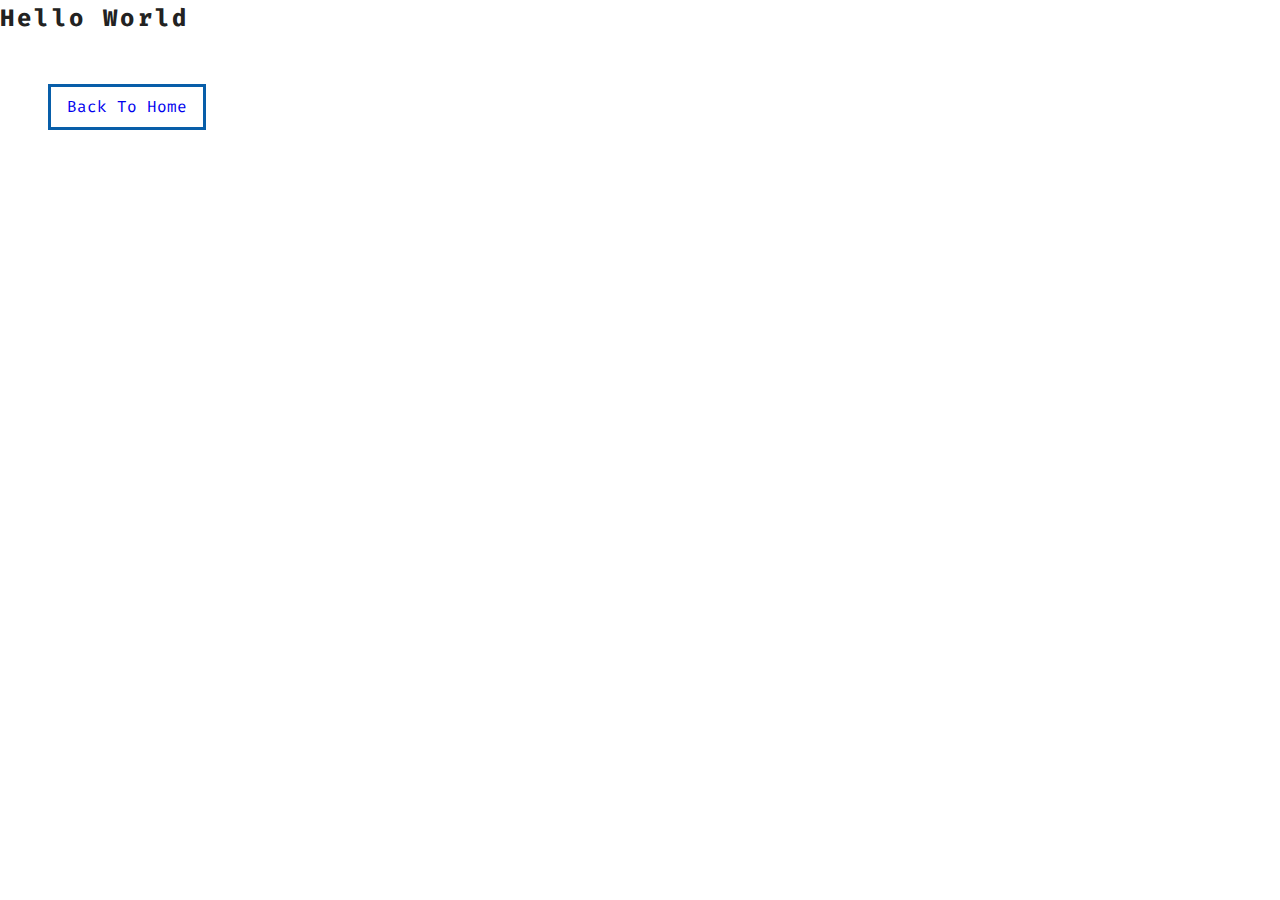
<file: index.html>
<!DOCTYPE html>
<html lang="en">
  <head>
    <meta charset="UTF-8" />
    <meta http-equiv="X-UA-Compatible" content="IE=edge" />
    <meta name="viewport" content="width=device-width, initial-scale=1.0" />
    <title>Grid Mini Project</title>
    <!-- style css -->
    <link rel="stylesheet" href="./css/style.css" />
    <!-- font-awesome  -->
    <link
      rel="stylesheet"
      href="https://cdnjs.cloudflare.com/ajax/libs/font-awesome/6.1.2/css/all.min.css"
    />
    <!-- favicon -->
    <link
      rel="apple-touch-icon"
      sizes="180x180"
      href="Images/apple-touch-icon.png"
    />
    <link
      rel="icon"
      type="image/png"
      sizes="32x32"
      href="Images/favicon-32x32.png"
    />
    <link
      rel="icon"
      type="image/png"
      sizes="16x16"
      href="Images/favicon-16x16.png"
    />
    <link rel="manifest" href="/site.webmanifest" />
    <!-- google font -->
    <link rel="preconnect" href="https://fonts.googleapis.com" />
    <link rel="preconnect" href="https://fonts.gstatic.com" crossorigin />
    <link
      href="https://fonts.googleapis.com/css2?family=Fira+Code:wght@300;400;500&display=swap"
      rel="stylesheet"
    />
  </head>
  <body>
    <h2>Hello world</h2>

    <a href="index.html" class="btn">back to home</a>
  </body>
</html>
</file>
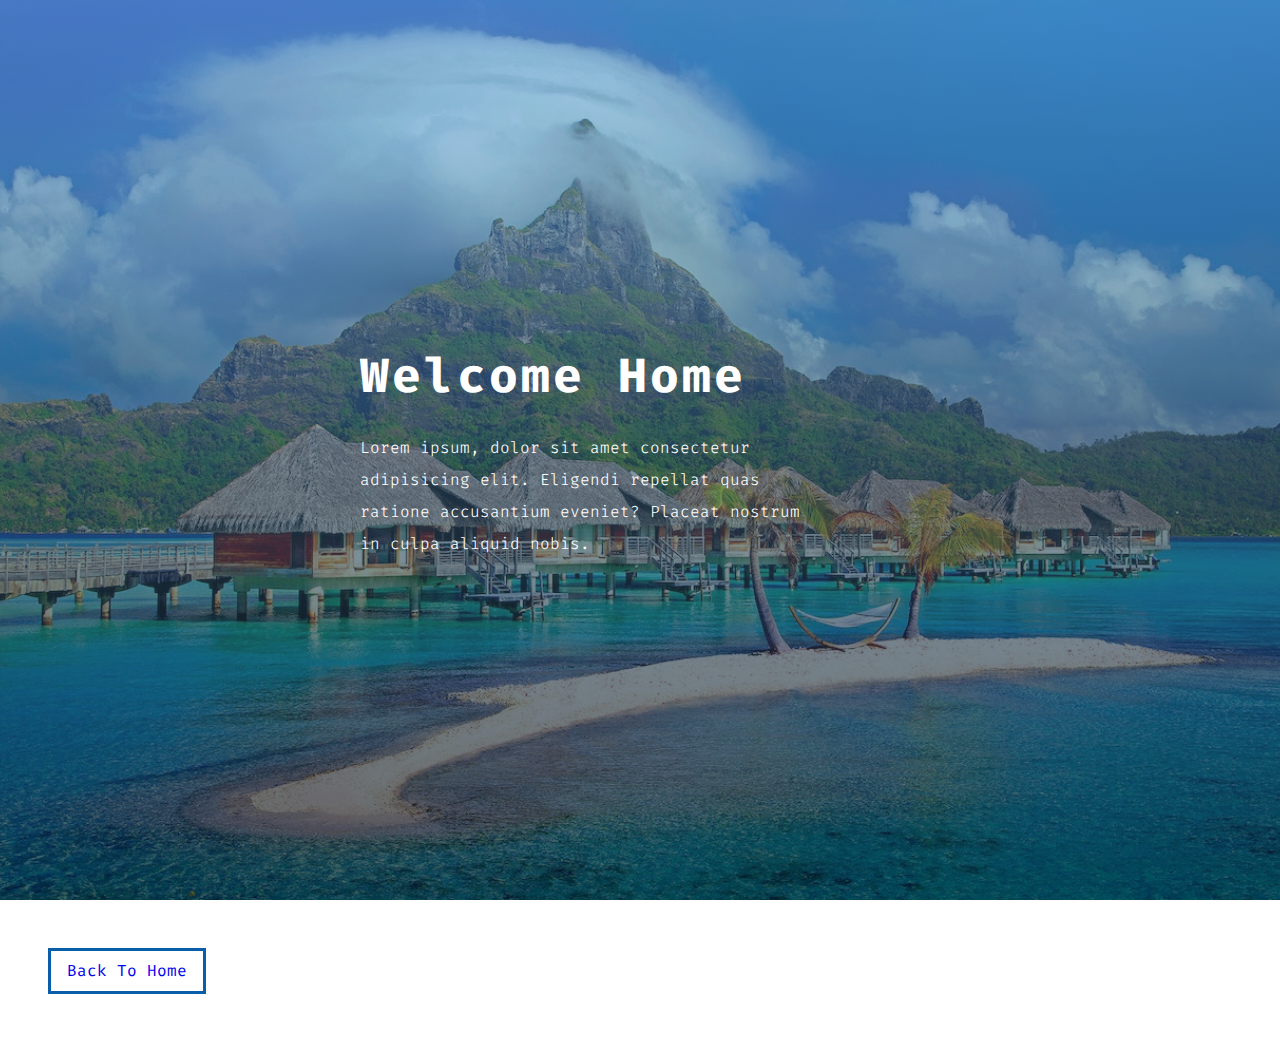
<file: hero.html>
<!DOCTYPE html>
<html lang="en">
  <head>
    <meta charset="UTF-8" />
    <meta http-equiv="X-UA-Compatible" content="IE=edge" />
    <meta name="viewport" content="width=device-width, initial-scale=1.0" />
    <title>Hero</title>
    <!-- style css -->
    <link rel="stylesheet" href="./css/style.css" />
    <!-- font-awesome  -->
    <link
      rel="stylesheet"
      href="https://cdnjs.cloudflare.com/ajax/libs/font-awesome/6.1.2/css/all.min.css"
    />
    <!-- favicon -->
    <link
      rel="apple-touch-icon"
      sizes="180x180"
      href="Images/apple-touch-icon.png"
    />
    <link
      rel="icon"
      type="image/png"
      sizes="32x32"
      href="Images/favicon-32x32.png"
    />
    <link
      rel="icon"
      type="image/png"
      sizes="16x16"
      href="Images/favicon-16x16.png"
    />
    <link rel="manifest" href="/site.webmanifest" />
    <!-- google font -->
    <link rel="preconnect" href="https://fonts.googleapis.com" />
    <link rel="preconnect" href="https://fonts.gstatic.com" crossorigin />
    <link
      href="https://fonts.googleapis.com/css2?family=Fira+Code:wght@300;400;500&display=swap"
      rel="stylesheet"
    />
  </head>
  <body>
    <header class="hero-header">
      <div class="hero-banner">
        <h1>Welcome Home</h1>
        <p>
          Lorem ipsum, dolor sit amet consectetur adipisicing elit. Eligendi
          repellat quas ratione accusantium eveniet? Placeat nostrum in culpa
          aliquid nobis.
        </p>
      </div>
    </header>

    <a href="index.html" class="btn">back to home</a>
  </body>
</html>
</file>
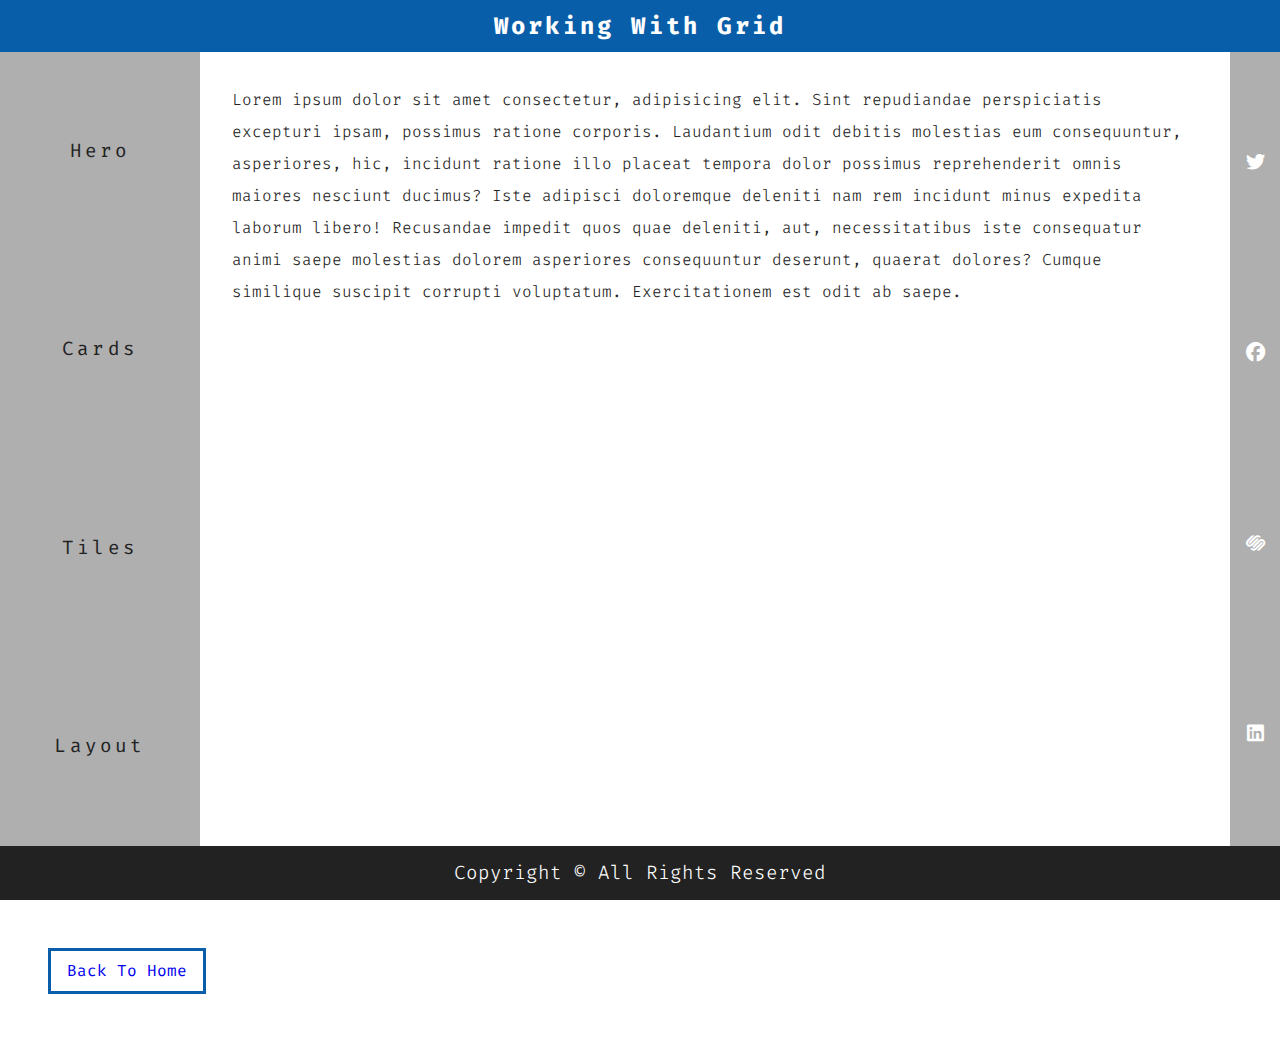
<file: layout.html>
<!DOCTYPE html>
<html lang="en">
  <head>
    <meta charset="UTF-8" />
    <meta http-equiv="X-UA-Compatible" content="IE=edge" />
    <meta name="viewport" content="width=device-width, initial-scale=1.0" />
    <title>Layout</title>
    <!-- style css -->
    <link rel="stylesheet" href="./css/style.css" />
    <!-- font-awesome  -->
    <link
      rel="stylesheet"
      href="https://cdnjs.cloudflare.com/ajax/libs/font-awesome/6.1.2/css/all.min.css"
    />
    <!-- favicon -->
    <link
      rel="apple-touch-icon"
      sizes="180x180"
      href="Images/apple-touch-icon.png"
    />
    <link
      rel="icon"
      type="image/png"
      sizes="32x32"
      href="Images/favicon-32x32.png"
    />
    <link
      rel="icon"
      type="image/png"
      sizes="16x16"
      href="Images/favicon-16x16.png"
    />
    <link rel="manifest" href="/site.webmanifest" />
    <!-- google font -->
    <link rel="preconnect" href="https://fonts.googleapis.com" />
    <link rel="preconnect" href="https://fonts.gstatic.com" crossorigin />
    <link
      href="https://fonts.googleapis.com/css2?family=Fira+Code:wght@300;400;500&display=swap"
      rel="stylesheet"
    />
  </head>
  <body>
    <main class="main">
      <!-- header -->
      <header class="header">
        <h2>Working with grid</h2>
      </header>
      <!-- navbar -->
      <nav class="navbar">
        <ul>
          <li>
            <a href="hero.html">hero</a>
          </li>
          <li>
            <a href="cards.html">cards</a>
          </li>
          <li>
            <a href="tiles.html">tiles</a>
          </li>
          <li>
            <a href="layout.html">layout</a>
          </li>
        </ul>
      </nav>
      <!-- content -->
      <section class="content">
        <p>
          Lorem ipsum dolor sit amet consectetur, adipisicing elit. Sint
          repudiandae perspiciatis excepturi ipsam, possimus ratione corporis.
          Laudantium odit debitis molestias eum consequuntur, asperiores, hic,
          incidunt ratione illo placeat tempora dolor possimus reprehenderit
          omnis maiores nesciunt ducimus? Iste adipisci doloremque deleniti nam
          rem incidunt minus expedita laborum libero! Recusandae impedit quos
          quae deleniti, aut, necessitatibus iste consequatur animi saepe
          molestias dolorem asperiores consequuntur deserunt, quaerat dolores?
          Cumque similique suscipit corrupti voluptatum. Exercitationem est odit
          ab saepe.
        </p>
      </section>
      <!-- sidebar -->
      <section class="sidebar">
        <span><i class="fab fa-twitter"></i></span>
        <span><i class="fab fa-facebook"></i></span>
        <span><i class="fab fa-squarespace"></i></span>
        <span><i class="fab fa-linkedin"></i></span>
        </div>
        
      </section>
       <!-- footer -->
        <div class="footer">
          <p>copyright &copy; all rights reserved</p>
    </main>
    <a href="index.html" class="btn">back to home</a>
  </body>
</html>
</file>
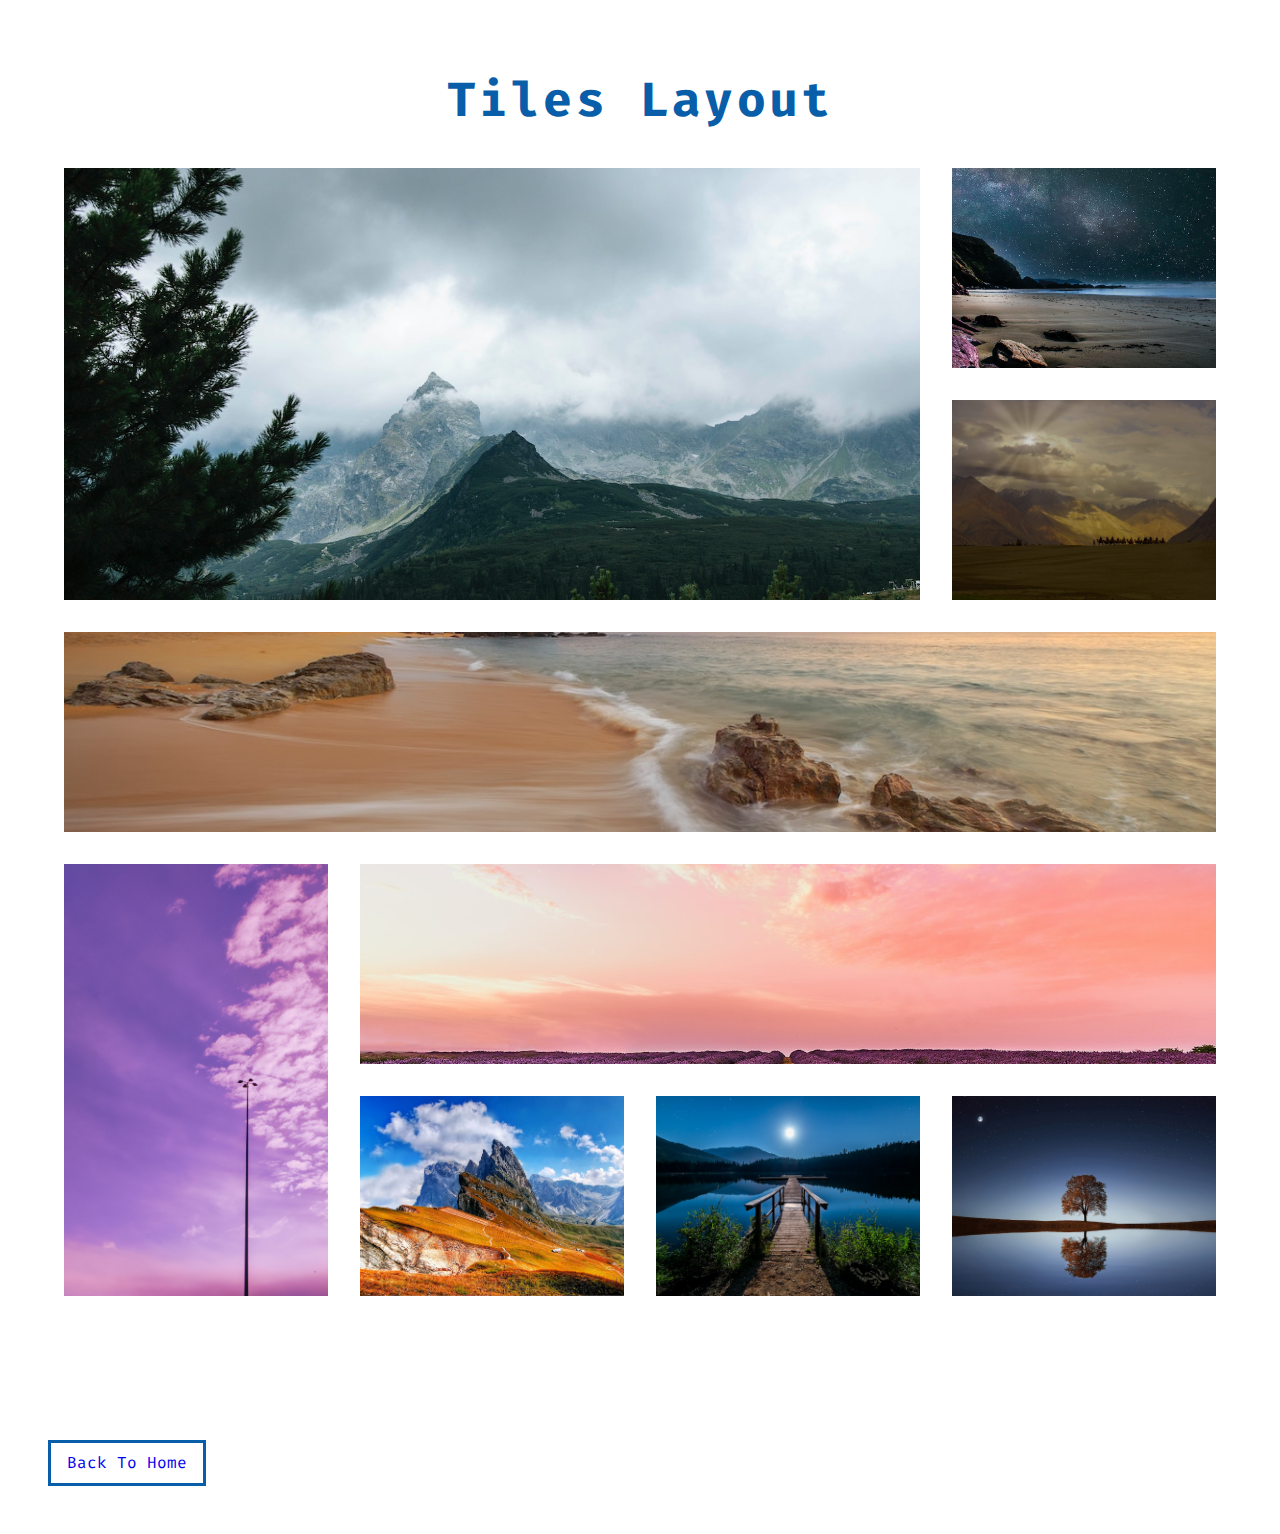
<file: tiles.html>
<!DOCTYPE html>
<html lang="en">
  <head>
    <meta charset="UTF-8" />
    <meta http-equiv="X-UA-Compatible" content="IE=edge" />
    <meta name="viewport" content="width=device-width, initial-scale=1.0" />
    <title>Tiles</title>
    <!-- style css -->
    <link rel="stylesheet" href="./css/style.css" />
    <!-- font-awesome  -->
    <link
      rel="stylesheet"
      href="https://cdnjs.cloudflare.com/ajax/libs/font-awesome/6.1.2/css/all.min.css"
    />
    <!-- favicon -->
    <link
      rel="apple-touch-icon"
      sizes="180x180"
      href="Images/apple-touch-icon.png"
    />
    <link
      rel="icon"
      type="image/png"
      sizes="32x32"
      href="Images/favicon-32x32.png"
    />
    <link
      rel="icon"
      type="image/png"
      sizes="16x16"
      href="Images/favicon-16x16.png"
    />
    <link rel="manifest" href="/site.webmanifest" />
    <!-- google font -->
    <link rel="preconnect" href="https://fonts.googleapis.com" />
    <link rel="preconnect" href="https://fonts.gstatic.com" crossorigin />
    <link
      href="https://fonts.googleapis.com/css2?family=Fira+Code:wght@300;400;500&display=swap"
      rel="stylesheet"
    />
  </head>
  <body>
    <section class="tiles">
      <div class="title">
        <h1>tiles layout</h1>
      </div>
      <div class="tiles-center">
        <!-- single tile -->
        <article class="title-1">
          <img src="./Images/Tiles-1.jpg" alt="" />
        </article>
        <!-- end of single tile -->
        <!-- single tile -->
        <article class="title-2">
          <img src="./Images/Tiles-2.jpg" alt="" />
        </article>
        <!-- end of single tile -->
        <!-- single tile -->
        <article class="title-3">
          <img src="./Images/Tiles-3.jpg" alt="" />
        </article>
        <!-- end of single tile -->
        <!-- single tile -->
        <article class="title-4">
          <img src="./Images/Tiles-4.jpg" alt="" />
        </article>
        <!-- end of single tile -->
        <!-- single tile -->
        <article class="title-5">
          <img src="./Images/Tiles-5.jpg" alt="" />
        </article>
        <!-- end of single tile -->
        <!-- single tile -->
        <article class="title-6">
          <img src="./Images/Tiles-6.jpg" alt="" />
        </article>
        <!-- end of single tile -->
        <!-- single tile -->
        <article class="title-7">
          <img src="./Images/Tiles-7.jpg" alt="" />
        </article>
        <!-- end of single tile -->
        <!-- single tile -->
        <article class="title-8">
          <img src="./Images/Tiles-8.jpg" alt="" />
        </article>
        <!-- end of single tile -->
        <!-- single tile -->
        <article class="title-9">
          <img src="./Images/Tiles-9.jpg" alt="" />
        </article>
        <!-- end of single tile -->
      </div>
    </section>
    <a href="index.html" class="btn">back to home</a>
  </body>
</html>
</file>
<file: css/style.css>
/* =======Variables======= */
:root {
  --primaryColor: #085ea9;
  --mainBlack: #222;
  --mainWhite: #fff;
  --offWhite: #f7f7f7;
  --darkGrey: #afafaf;
  --mainTransition: all 0.3s linear;
  --mainSpacing: 0.2rem;
}

/* =======Global Styles======= */
* {
  margin: 0;
  padding: 0;
  box-sizing: border-box;
}

body {
  font-family: "fira Code", monospace;
  color: var(--mainBlack);
  background: var(--mainWhite);
  line-height: 1.5;
}

ul li {
  list-style-type: none;
}

a {
  text-decoration: none;
}

img {
  width: 100%;
  display: block;
  height: 17rem;
  object-fit: cover;
}

h1,
h2,
h3 {
  text-transform: capitalize;
  letter-spacing: var(--mainSpacing);
  margin-bottom: 1.25rem;
}

h1 {
  font-size: 3rem;
}

h2 {
  margin-bottom: 0;
}

p {
  font-weight: 300;
  font-size: 0.7rem;
  line-height: 2;
}

/* button */
.btn {
  display: inline-block;
  padding: 0.5rem 1rem;
  text-transform: capitalize;
  border: 3px solid var(--primaryColor);
  color: 3rem;
  transition: var(--mainTransition);
  margin: 3rem;
}

.btn:hover {
  background: var(--primaryColor);
  color: var(--mainWhite);
}

/* =======MainNav Bar======= */
.main-navbar {
  background: var(--darkGrey);
  padding: 0 2rem;
}

.main-navbar a {
  text-transform: capitalize;
  display: block;
  padding: 1rem 0;
  color: var(--primaryColor);
  letter-spacing: var(--mainSpacing);
  transition: var(--mainTransition);
}

.main-navbar a:hover {
  color: var(--mainBlack);
}

@media screen and (min-width: 992px) {
  .main-navbar ul {
    max-width: 1170px;
    margin: 0 auto;
    display: grid;
    grid-template-columns: repeat(4, 1fr);
  }

  .main-navbar a {
    text-align: center;
  }
}
/* =======Hero Styles======= */

.hero-header {
  min-height: 100vh;
  background: linear-gradient(rgba(99, 175, 236, 0.6), rgba(0, 0, 0, 0.6)),
    url("../Images/hero-img.jpg") center/cover no-repeat fixed;
  color: var(--mainWhite);
  display: grid;
  justify-content: center;
  align-items: center;
}
.hero-banner {
  /* background: blue; */
  /* text-align: center; */
}
.hero-banner p {
  width: 80%;
  max-width: 560px;
  font-size: 1rem;
}

@media screen and (max-width: 600px) {
  .hero-banner {
    padding: 0 3rem;
  }
}

/* @media screen and (min-width: 768px) {
  .hero-header {
    background: linear-gradient(rgba(99, 175, 236, 0.6), rgba(0, 0, 0, 0.6)),
      url("../Images/hero-img.jpg") center/cover no-repeat fixed;
  }
} */

/* =======Cards Styles======= */
.title {
  text-align: center;
  color: var(--primaryColor);
}
.cards {
  padding: 4rem 0;
}
.cards-center {
  width: 80vw;
  max-width: 1170px;
  margin: 2rem auto;
}
.card {
  border: 1px solid var(--darkGrey);
  margin-bottom: 3rem;
}
.card-info {
  padding: 1rem;
}
.card-footer {
  background: var(--darkGrey);
  padding: 0.5rem 1rem;
  display: grid;
  grid-template-columns: repeat(4, 1fr);
  justify-items: center;
}
.card-footer span {
  color: var(--primaryColor);
}

.card-footer i:hover {
  color: var(--mainWhite);
}

/* @media screen and (min-width: 768px) {
  .cards-center {
    display: grid;
    grid-template-columns: 1fr 1fr;
    grid-column-gap: 2rem;
    
  }
}
@media screen and (min-width: 1170px) {
  .cards-center {
    grid-template-columns: repeat(3, 1fr);
  }
} */

.card {
  display: grid;
  grid-template-columns: 1fr;
  grid-template-rows: auto 1fr auto;
}

/* (1170 - 96)/4 = 368px  */
.cards-center {
  display: grid;
  grid-column-gap: 2rem;
  /* grid-template-columns: repeat(auto-fit, minmax(368px, 1fr)); */
  /* three column layout */
  grid-template-columns: repeat(auto-fill, minmax(368px, 1fr));
  /* four column layout */
  /*  grid-template-columns: repeat(auto-fill, minmax(268.5px, 1fr)); */
}

/* =======Tiles Styles======= */
.tiles {
  padding: 4rem 0;
}

.tiles-center {
  width: 90vw;
  max-width: 1170px;
  margin: 2rem auto;
  display: grid;
  grid-row-gap: 2rem;
}

@media screen and (min-width: 768px) {
  .tiles-center {
    grid-template-columns: repeat(2, 1fr);
    grid-column-gap: 2rem;
  }
}
@media screen and (min-width: 992px) {
  .tiles-center {
    grid-template-columns: repeat(3, 1fr);
  }
}
@media screen and (min-width: 1170px) {
  .tiles-center {
    grid-template-columns: repeat(4, 1fr);
    grid-template-rows: repeat(5, 200px);
    /* grid-row-gap: 2rem; */
    grid-template-areas:
      "a a a b"
      "a a a c"
      "d d d d"
      "e f f f"
      "e g h i";
  }
  .tiles img {
    height: 100%;
    object-fit: cover;
  }

  .title-1 {
    grid-area: a;
  }
  .title-2 {
    grid-area: b;
  }
  .title-3 {
    grid-area: c;
  }
  .title-4 {
    grid-area: d;
  }
  .title-5 {
    grid-area: e;
  }
  .title-6 {
    grid-area: f;
  }
  .title-7 {
    grid-area: g;
  }
  .title-8 {
    grid-area: h;
  }
  .title-9 {
    grid-area: i;
  }
}

/* =======Layout Styles======= */
.header {
  background: var(--primaryColor);
  color: var(--mainWhite);
  text-align: center;
  padding: 0.5rem 0;
}
.navbar {
  background: var(--darkGrey);
}
.navbar li {
  list-style-type: none;
}
.navbar a {
  padding: 1rem;
  display: inline-block;
  text-transform: capitalize;
  letter-spacing: var(--mainSpacing);
  font-size: 1.2rem;
  color: var(--mainBlack);
  transition: var(--mainTransition);
}
.navbar a:hover {
  color: var(--mainWhite);
}
.content {
  padding: 2rem;
}
.content p {
  font-size: 1rem;
}

.sidebar {
  background: var(--primaryColor);
  padding: 1rem 0;
  display: grid;
  grid-template-columns: repeat(4, 1fr);
  justify-items: center;
  color: var(--mainWhite);
  font-size: 1.2rem;
}

.sidebar i:hover {
  color: #085ea9;
}
.footer {
  background: var(--mainBlack);
  color: var(--mainWhite);
  text-align: center;
  text-transform: capitalize;
  padding: 0.5rem 0;
}

.footer p {
  font-size: 1.2rem;
}
.main {
  min-height: 100vh;
  display: grid;
  grid-template-columns: 1fr;
  grid-template-rows: auto auto 1fr auto auto;
}
@media screen and (min-width: 768px) {
  .navbar ul {
    display: grid;
    grid-template-columns: repeat(4, 1fr);
    justify-items: center;
  }
}

@media screen and (min-width: 992px) {
  .main {
    grid-template-columns: [start] 200px [col-1-end] 1fr [col-2-end] 50px [end];
    grid-template-rows: [start] auto [row-1-end] 1fr [row-2-end] auto [end];
  }
  .header {
    grid-column: start/end;
    grid-row: start/row-1-end;
  }
  .navbar {
    grid-column: start/col-1-end;
    grid-row: row-1-end/row-2-end;
  }
  .content {
    grid-column: col-1-end/col-2-end;
    grid-row: row-1-end/row-2-end;
  }
  .sidebar {
    grid-column: col-2-end/end;
    grid-row: row-1-end/row-2-end;
  }
  .footer {
    grid-column: start/end;
    grid-template-rows: row-2-end/end;
  }
  .navbar ul {
    grid-template-columns: 1fr;
    /*optional*/
    min-height: 100%;
    align-items: center;
  }
  .sidebar {
    grid-template-columns: 1fr;
    align-items: center;
    /* optional */
    background: var(--darkGrey);
  }
}
</file>
